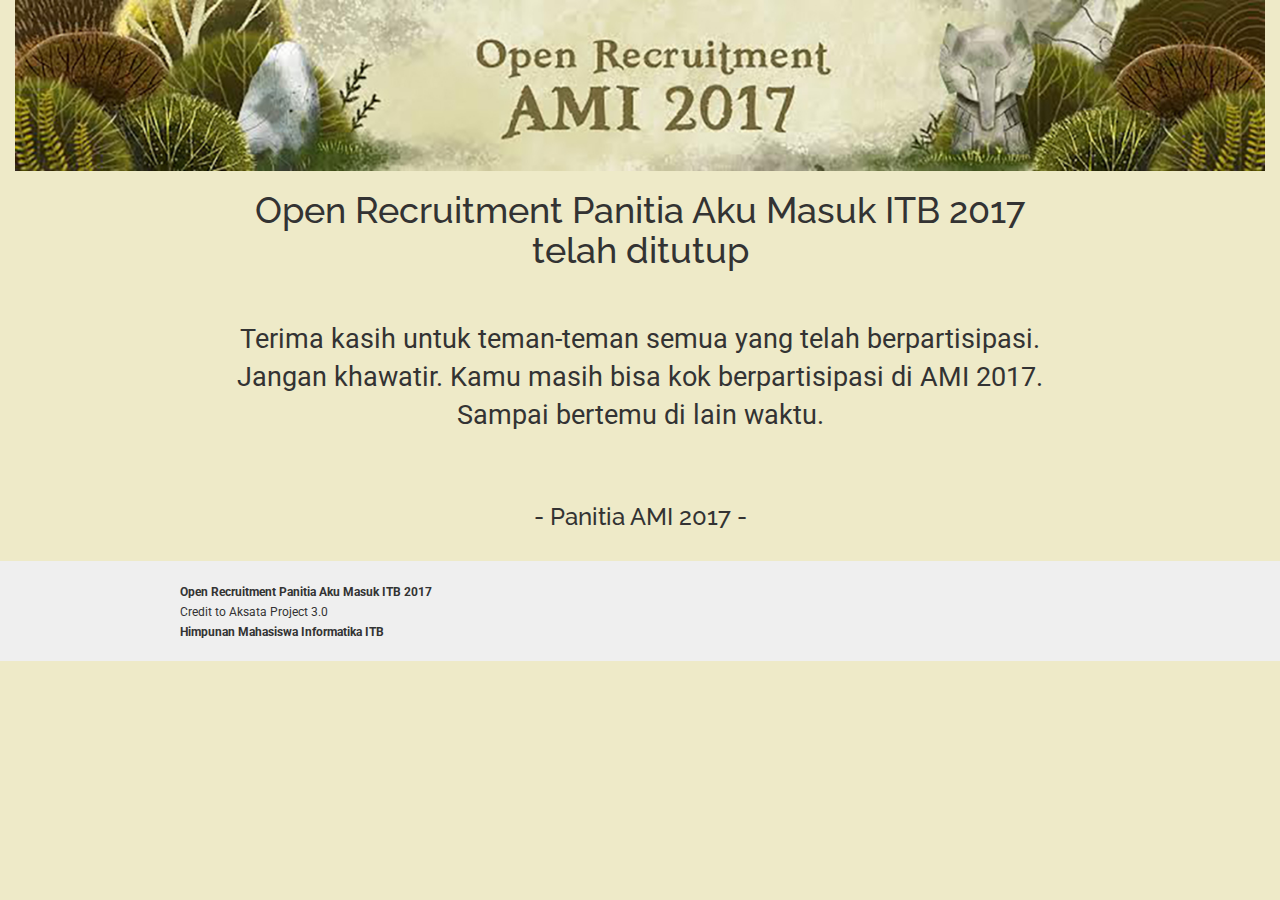
<file: index.html>
<!DOCTYPE html>
<html lang="en">

<head>
    <meta http-equiv="content-type" content="text/html; charset=UTF-8">
    <meta charset="utf-8">
    <meta name="viewport" content="width=device-width, initial-scale=1, maximum-scale=1">
    <meta name="description" content="Open Recruitment Panitia AMI 2017 telah ditutup. Terima kasih telah berpartisipasi dalam AMI 2017.">
    <title>Open Recruitment Panitia AMI 2017</title>

    <link rel="shorcut icon" href="favicon.ico">
    <link href="assets/css/bootstrap.min.css" rel="stylesheet">
    <link href="assets/css/oprec.css" rel="stylesheet">
    <link href="https://fonts.googleapis.com/css?family=Roboto" rel="stylesheet"> 
    <link href="https://fonts.googleapis.com/css?family=Raleway:800" rel="stylesheet"> 
    <!--[if lt IE 9]>
    <script src="//html5shim.googlecode.com/svn/trunk/html5.js"></script>
    <![endif]-->
</head>

<body style="font-family: 'Roboto', sans-serif;">
<div class="container-fluid">
    <img class="img-responsive" src="assets/images/banner.jpg">
</div>
<div class="container">
    <div class="row">
        <div class="col-md-10 col-md-offset-1 col-xs-12">

            <div class="text-center">
            <h1 style="font-family: 'Raleway',sans-serif;">Open Recruitment Panitia Aku Masuk ITB 2017<br>telah ditutup</h1>
            <br><br>
            <p style="font-size: 20pt">Terima kasih untuk teman-teman semua yang telah berpartisipasi.<br>Jangan khawatir. Kamu masih bisa kok berpartisipasi di AMI 2017.<br>Sampai bertemu di lain waktu.</p>
            <br><br>
            <h3 style="font-family: 'Raleway',sans-serif;">- Panitia AMI 2017 -</h3>
            </div>
        </div>
    </div>
</div>

<footer >
    <div class="container">
        <div class="col-md-10 col-md-offset-1 col-xs-12">
            <small><strong>Open Recruitment Panitia Aku Masuk ITB 2017</strong><br>
            Credit to Aksata Project 3.0</small><br>
            <small><strong>Himpunan Mahasiswa Informatika ITB</strong></small>
        </div>
    </div>
</footer>

<!-- hidden form -->
<form name="main-form" id="main-form" method="get" style="display: none"></form>

<!-- script references -->
<script src="assets/js/jquery-3.1.0.min.js"></script>
<script src="assets/js/bootstrap.min.js"></script>
<script src="assets/js/jquery-ui.sortable.min.js"></script>
<!-- Enable sortable on touch devices -->
<script src="assets/js/jquery-ui.touch-punch.min.js"></script>
<script type="text/javascript" src="assets/js/oprec.js"></script>
</body>

</html>
</file>
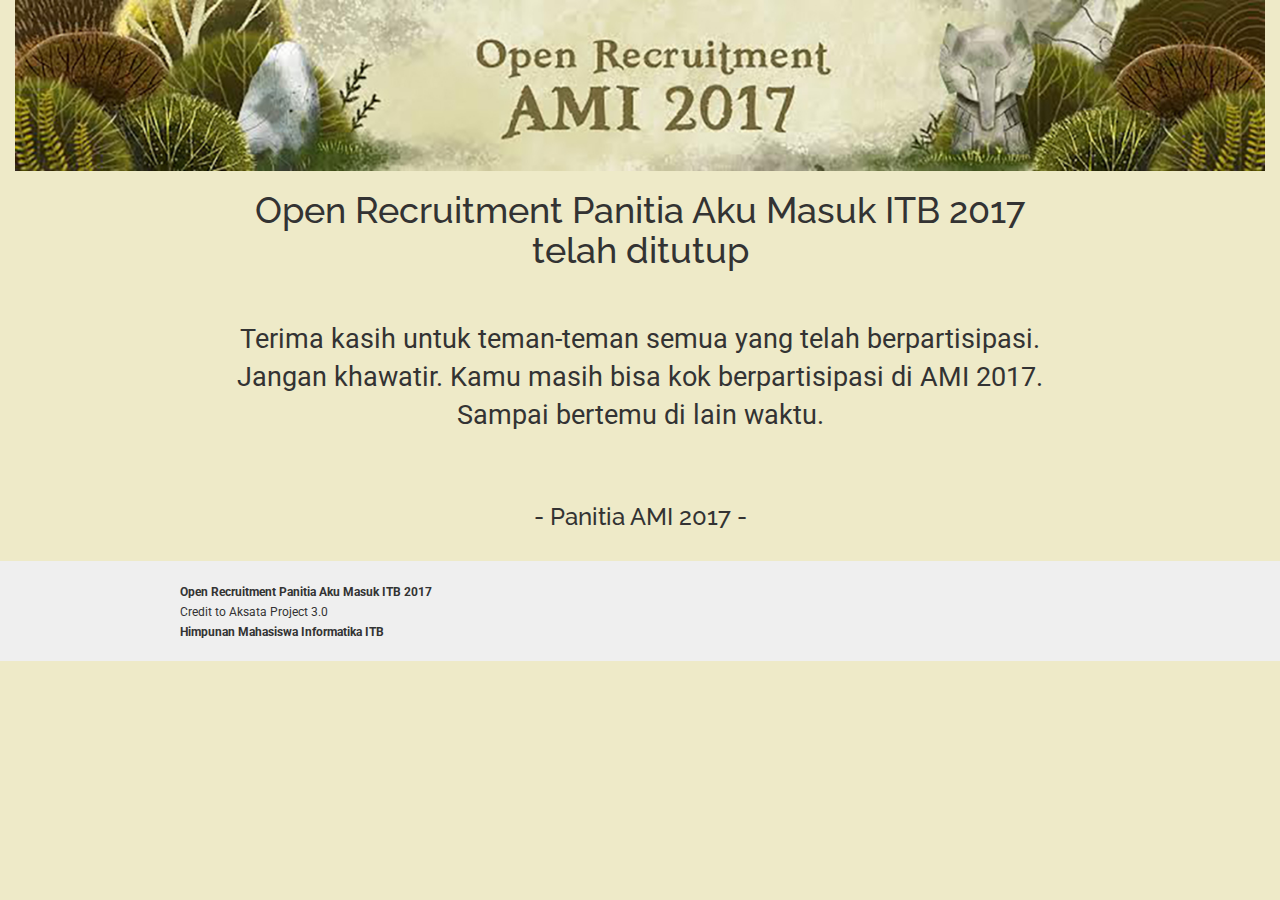
<file: closed.html>
<!DOCTYPE html>
<html lang="en">

<head>
    <meta http-equiv="content-type" content="text/html; charset=UTF-8">
    <meta charset="utf-8">
    <meta name="viewport" content="width=device-width, initial-scale=1, maximum-scale=1">
    <meta name="description" content="Open Recruitment Panitia AMI 2017 telah dibuka. Daftarkan dirimu segera dan rasakan petualangannya!">
    <title>Open Recruitment Panitia AMI 2017</title>

    <link rel="shorcut icon" href="favicon.ico">
    <link href="assets/css/bootstrap.min.css" rel="stylesheet">
    <link href="assets/css/oprec.css" rel="stylesheet">
    <link href="https://fonts.googleapis.com/css?family=Roboto" rel="stylesheet"> 
    <link href="https://fonts.googleapis.com/css?family=Raleway:800" rel="stylesheet"> 
    <!--[if lt IE 9]>
    <script src="//html5shim.googlecode.com/svn/trunk/html5.js"></script>
    <![endif]-->
</head>

<body style="font-family: 'Roboto', sans-serif;">
<div class="container-fluid">
    <img class="img-responsive" src="assets/images/banner.jpg">
</div>
<div class="container">
    <div class="row">
        <div class="col-md-10 col-md-offset-1 col-xs-12">

            <div class="text-center">
            <h1 style="font-family: 'Raleway',sans-serif;">Open Recruitment Panitia Aku Masuk ITB 2017<br>telah ditutup</h1>
            <br><br>
            <p style="font-size: 20pt">Terima kasih untuk teman-teman semua yang telah berpartisipasi.<br>Jangan khawatir. Kamu masih bisa kok berpartisipasi di AMI 2017.<br>Sampai bertemu di lain waktu.</p>
            <br><br>
            <h3 style="font-family: 'Raleway',sans-serif;">- Panitia AMI 2017 -</h3>
            </div>
        </div>
    </div>
</div>

<footer >
    <div class="container">
        <div class="col-md-10 col-md-offset-1 col-xs-12">
            <small><strong>Open Recruitment Panitia Aku Masuk ITB 2017</strong><br>
            Credit to Aksata Project 3.0</small><br>
            <small><strong>Himpunan Mahasiswa Informatika ITB</strong></small>
        </div>
    </div>
</footer>

<!-- hidden form -->
<form name="main-form" id="main-form" method="get" style="display: none"></form>

<!-- script references -->
<script src="assets/js/jquery-3.1.0.min.js"></script>
<script src="assets/js/bootstrap.min.js"></script>
<script src="assets/js/jquery-ui.sortable.min.js"></script>
<!-- Enable sortable on touch devices -->
<script src="assets/js/jquery-ui.touch-punch.min.js"></script>
<script type="text/javascript" src="assets/js/oprec.js"></script>
</body>

</html>
</file>
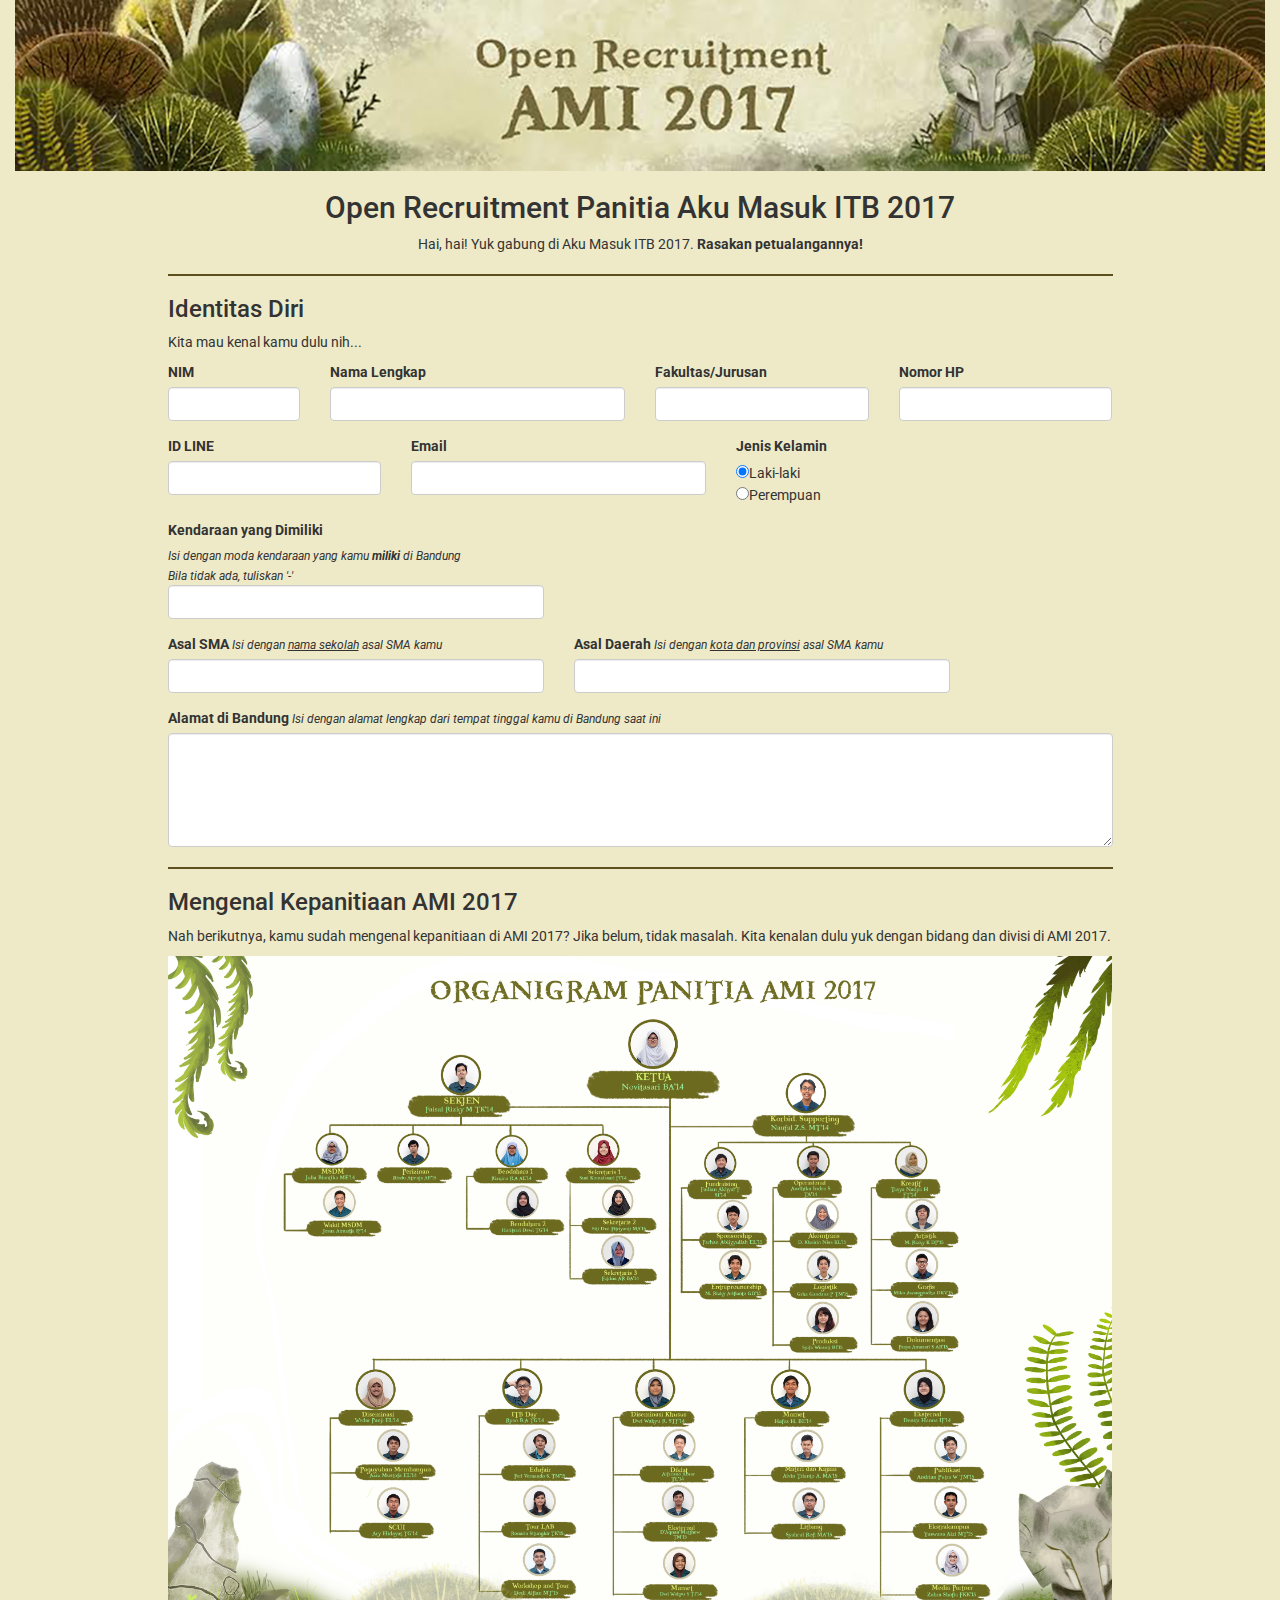
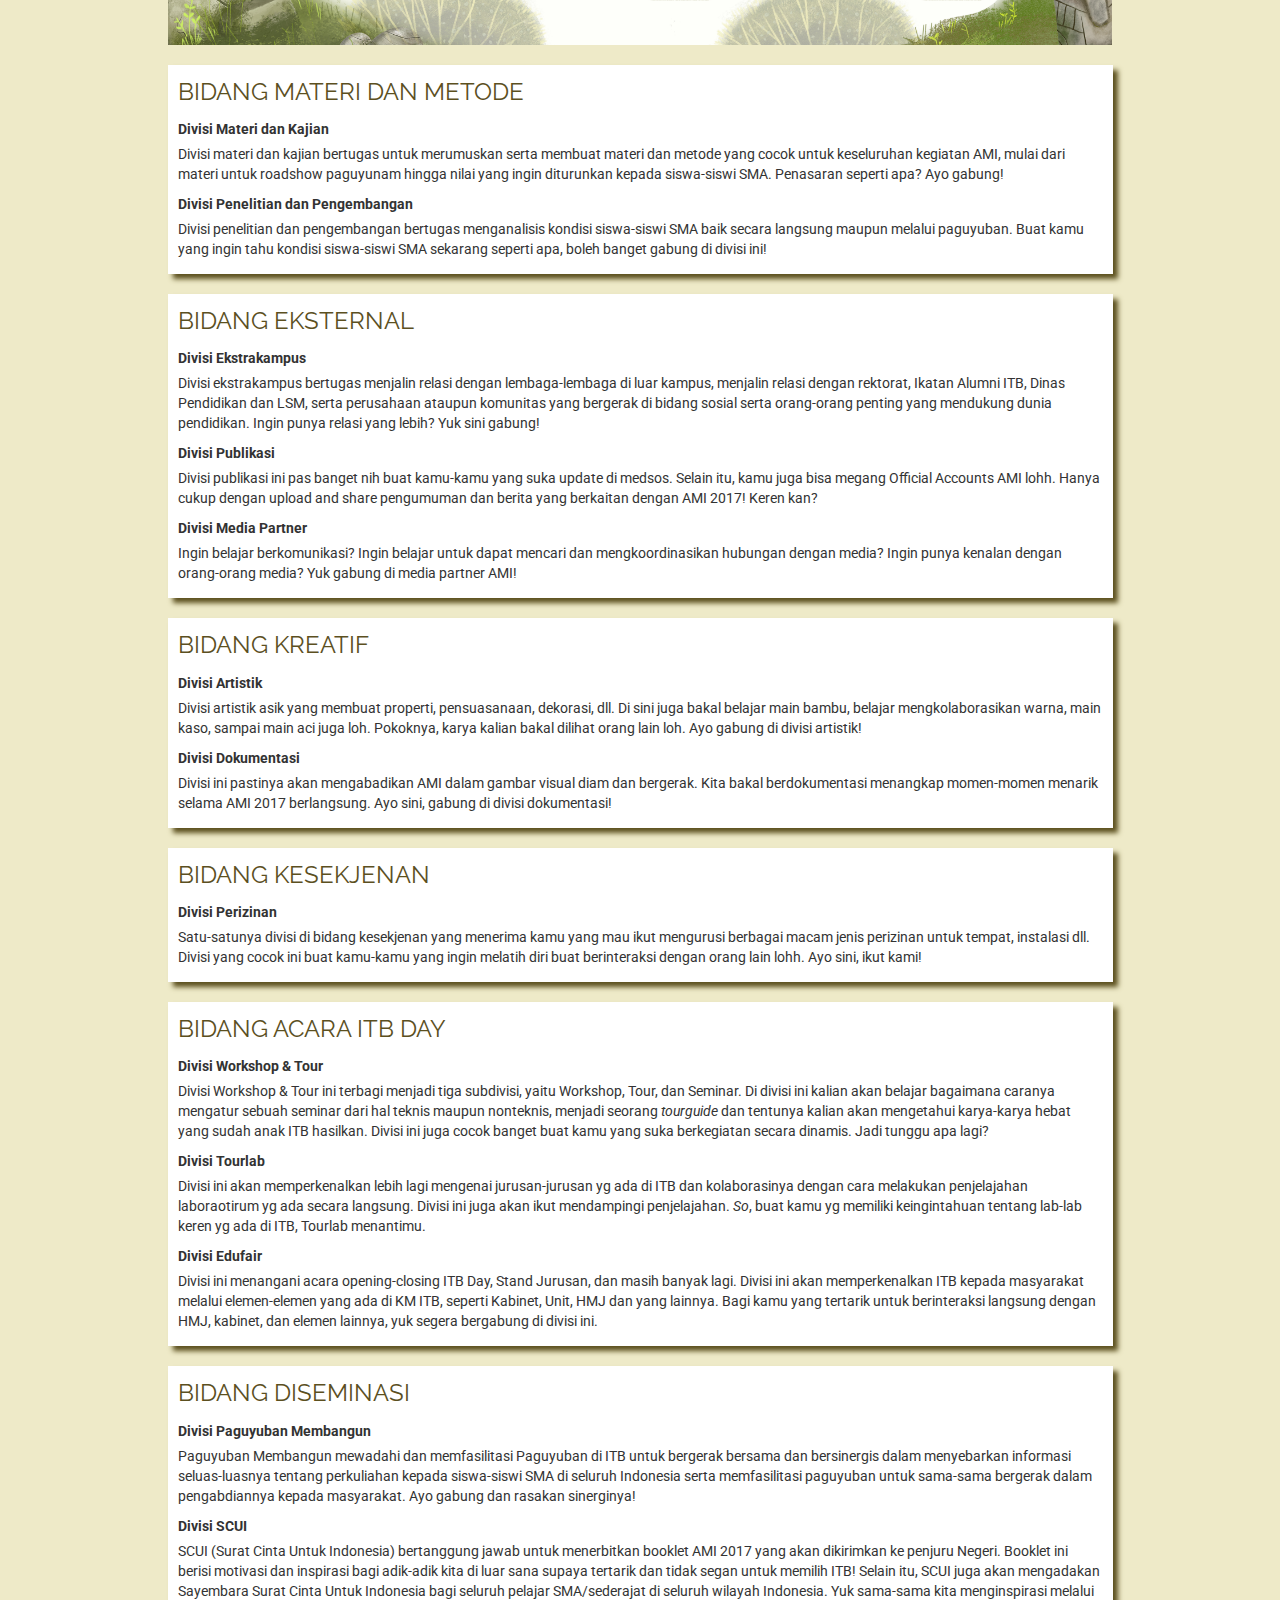
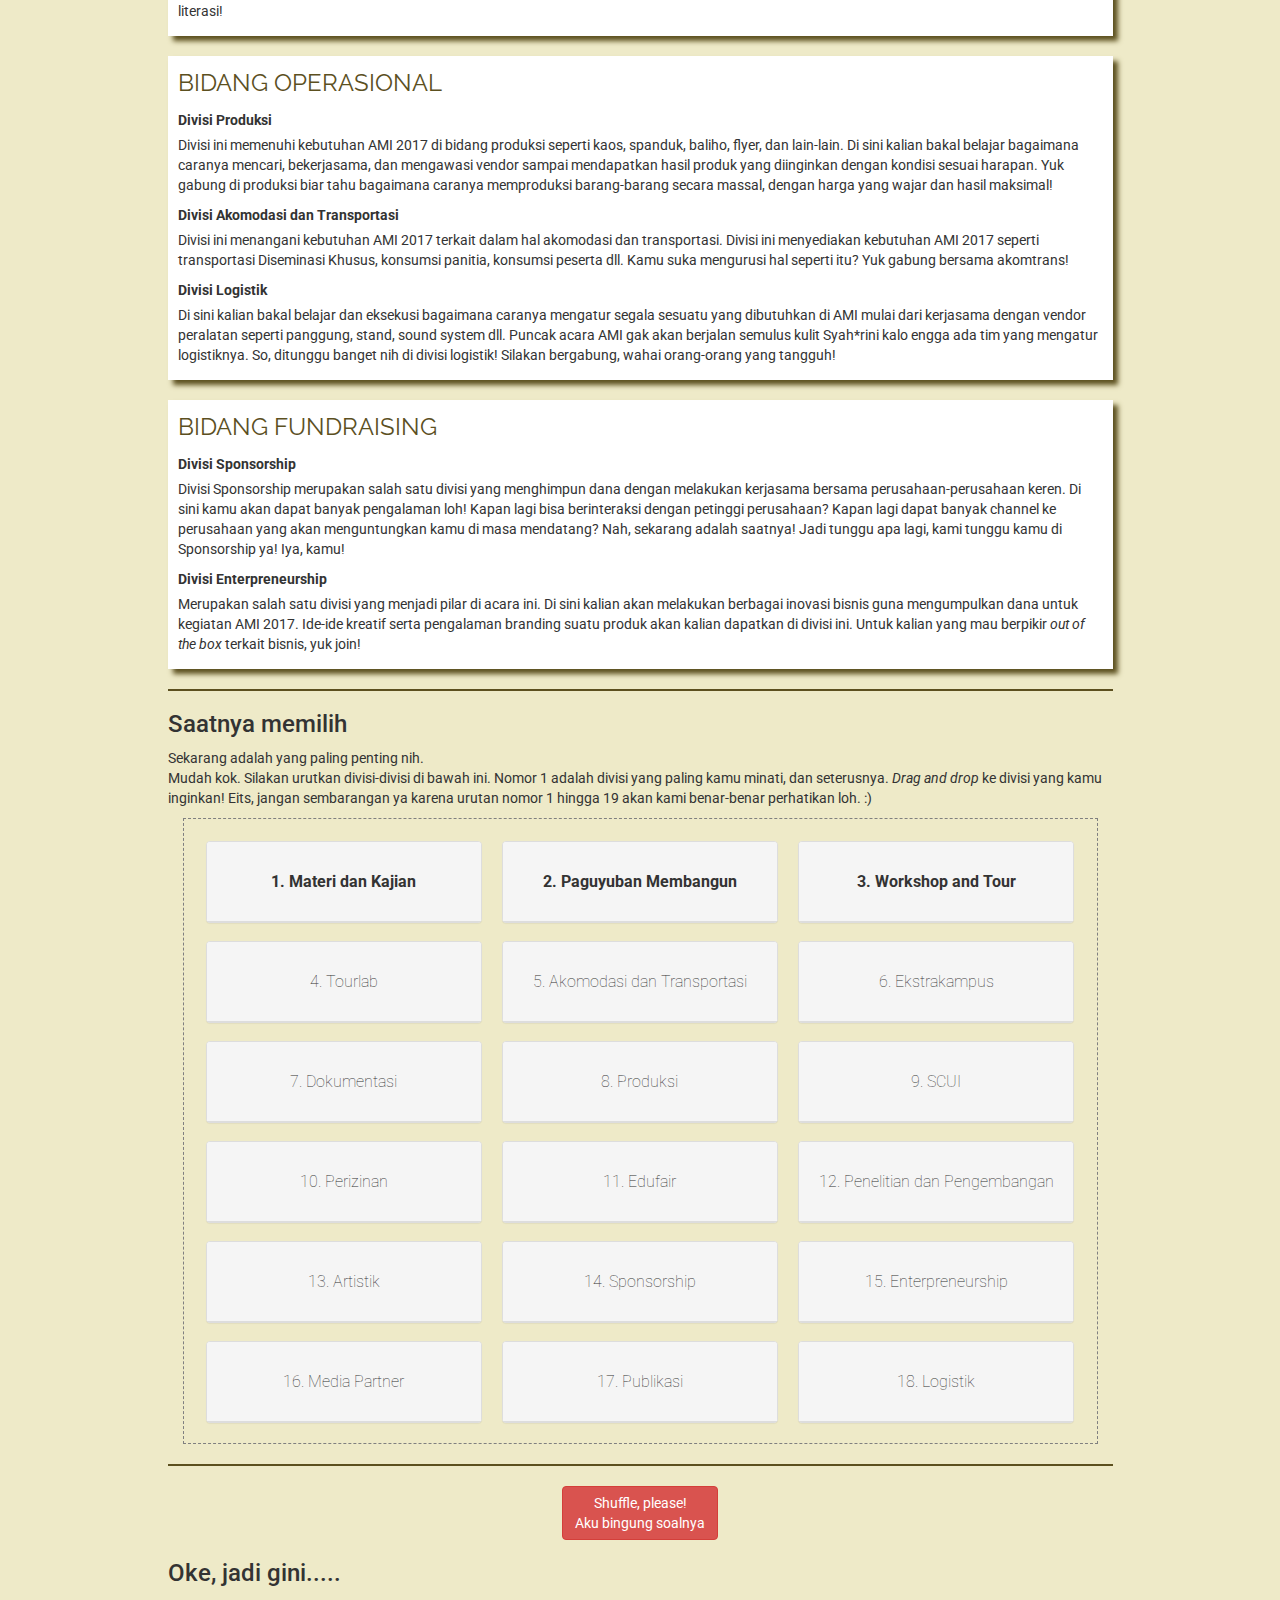
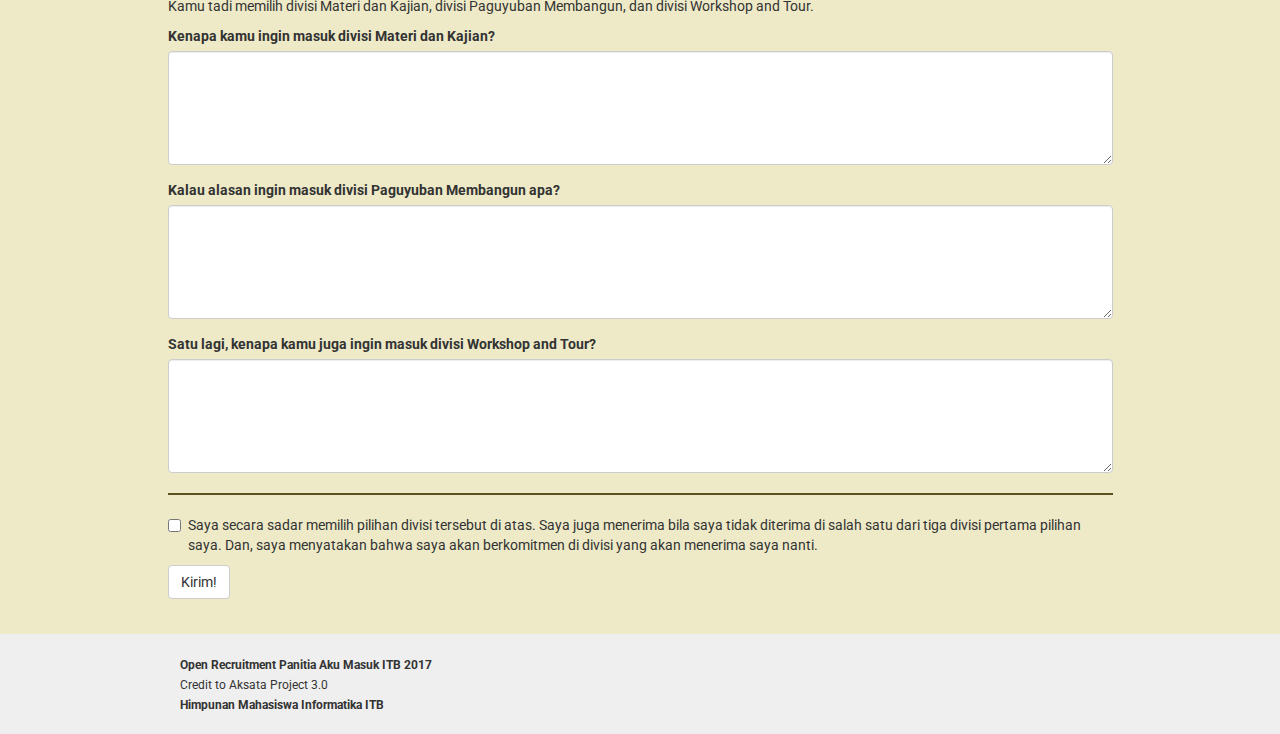
<file: index-t.html>
<!DOCTYPE html>
<html lang="en">

<head>
    <meta http-equiv="content-type" content="text/html; charset=UTF-8">
    <meta charset="utf-8">
    <meta name="viewport" content="width=device-width, initial-scale=1, maximum-scale=1">
    <meta name="description" content="Open Recruitment Panitia AMI 2017 telah dibuka. Daftarkan dirimu segera dan rasakan petualangannya!">
    <title>Open Recruitment Panitia AMI 2017</title>

    <link rel="shorcut icon" href="favicon.ico">
    <link href="assets/css/bootstrap.min.css" rel="stylesheet">
    <link href="assets/css/oprec.css" rel="stylesheet">
    <link href="https://fonts.googleapis.com/css?family=Roboto" rel="stylesheet"> 
    <link href="https://fonts.googleapis.com/css?family=Raleway:800" rel="stylesheet"> 
    <!--[if lt IE 9]>
    <script src="//html5shim.googlecode.com/svn/trunk/html5.js"></script>
    <![endif]-->
</head>

<body style="font-family: 'Roboto', sans-serif;">
<div class="container-fluid">
    <img class="img-responsive" src="assets/images/banner.jpg">
</div>
<div class="container">
    <div class="row">
        <div class="col-md-10 col-md-offset-1 col-xs-12">

            <div class="text-center">
            <h2>Open Recruitment Panitia Aku Masuk ITB 2017</h2>
            <p>Hai, hai! Yuk gabung di Aku Masuk ITB 2017. <strong>Rasakan petualangannya!</strong></p>
            </div>

            <hr>
            <h3>Identitas Diri</h3>
            <p>Kita mau kenal kamu dulu nih...</p>

            <div class="row">
                <div class="form-group col-xs-9 col-md-2">
                    <label class="" for="nim">NIM</label>
                    <input class="form-control" type="text" name="nim" id="nim" required>
                    <small class="error-validation">Field ini harus diisi</small>
                </div>
                <div class="form-group col-xs-9 col-md-4">
                    <label class="" for="nama">Nama Lengkap</label>
                    <input class="form-control" type="text" name="nama" id="nama" required>
                    <small class="error-validation">Field ini harus diisi</small>
                </div>
                <div class="form-group col-xs-9 col-md-3">
                    <label class="" for="fakultas">Fakultas/Jurusan</label>
                    <input class="form-control" type="text" name="fakultas" id="fakultas" required>
                    <small class="error-validation">Field ini harus diisi</small>
                </div>
                <div class="form-group col-xs-9 col-md-3">
                    <label class="" for="nohp">Nomor HP</label>
                    <input class="form-control" type="text" name="nohp" id="nohp" required>
                    <small class="error-validation">Field ini harus diisi</small>
                </div>
                <div class="form-group col-xs-9 col-md-3">
                    <label class="" for="idline">ID LINE</label>
                    <input class="form-control" type="text" name="idline" id="idline" required>
                    <small class="error-validation">Field ini harus diisi</small>
                </div>
                <div class="form-group col-xs-9 col-md-4">
                    <label class="" for="email">Email</label>
                    <input class="form-control" type="text" name="email" id="email" required>
                    <small class="error-validation">Field ini harus diisi</small>
                </div>
                <div class="form-group col-xs-9 col-md-5">
                    <label class="" for="email">Jenis Kelamin</label><br>
                    <input type="radio" name="jeniskelamin" id="jeniskelamin" value="Laki-laki" required checked>Laki-laki<br>
                    <input type="radio" name="jeniskelamin" id="jeniskelamin" value="Perempuan" required>Perempuan
                    <small class="error-validation">Field ini harus diisi</small>
                </div>
            </div>
            <div class="row">
                <div class="form-group col-xs-9 col-md-5">
                    <label class="" for="kendaraan">Kendaraan yang Dimiliki</label><br>
                    <small class=""><em>Isi dengan moda kendaraan yang kamu <b>miliki</b> di Bandung<br>Bila tidak ada, tuliskan '-'</em></small>
                    <input class="form-control" type="text" name="kendaraan" id="kendaraan" required>
                    <small class="error-validation">Field ini harus diisi</small>
                </div>
            </div>
            <div class="row">
                <div class="form-group col-xs-9 col-md-5">
                        <label class="" for="asal">Asal SMA</label>
                        <small class=""><em>Isi dengan <u>nama sekolah</u> asal SMA kamu</em></small>
                        <input class="form-control" type="text" name="asalsma" id="asalsma" required>
                        <small class="error-validation">Field juga harus diisi</small>
                </div>
                <div class="form-group col-xs-9 col-md-5">
                        <label class="" for="asal">Asal Daerah</label>
                        <small class=""><em>Isi dengan <u>kota dan provinsi</u> asal SMA kamu</em></small>
                        <input class="form-control" type="text" name="asal" id="asal" required>
                        <small class="error-validation">Field juga harus diisi</small>
                </div>
            </div>
            <div class="form-group">
                    <label class="" for="alamat">Alamat di Bandung</label>
                    <small class=""><em>Isi dengan alamat lengkap dari tempat tinggal kamu di Bandung saat ini</em></small>
                    <textarea class="form-control" name="alamat" id="alamat" cols="30" rows="5" required></textarea>
                    <small class="error-validation">Field ini harus diisi</small>
            </div>


            <hr>
            <h3>Mengenal Kepanitiaan AMI 2017</h3>
            <p>Nah berikutnya, kamu sudah mengenal kepanitiaan di AMI 2017? Jika belum, tidak masalah. Kita kenalan dulu yuk dengan bidang dan divisi di AMI 2017.</p>
            <img class="img-responsive" src="assets/images/organogram.jpg">
            <br>
            <div class="bidang">
                <div class="judul">Bidang Materi dan Metode</div>
                <label>Divisi Materi dan Kajian</label>
                <p>Divisi materi dan kajian bertugas untuk merumuskan serta membuat materi dan metode yang cocok untuk keseluruhan kegiatan AMI, mulai dari materi untuk roadshow paguyunam hingga nilai yang ingin diturunkan kepada siswa-siswi SMA. Penasaran seperti apa? Ayo gabung!</p>
                <label>Divisi Penelitian dan Pengembangan</label>
                <p>Divisi penelitian dan pengembangan bertugas menganalisis kondisi siswa-siswi SMA baik secara langsung maupun melalui paguyuban. Buat kamu yang ingin tahu kondisi siswa-siswi SMA sekarang seperti apa, boleh banget gabung di divisi ini!</p>
            </div>

            <br>
            <div class="bidang">
                <div class="judul">Bidang Eksternal</div>
                <label>Divisi Ekstrakampus</label>
                <p>Divisi ekstrakampus bertugas menjalin relasi dengan lembaga-lembaga di luar kampus, menjalin relasi dengan rektorat, Ikatan Alumni ITB, Dinas Pendidikan dan LSM, serta perusahaan ataupun komunitas yang bergerak di bidang sosial serta orang-orang penting yang mendukung dunia pendidikan. Ingin punya relasi yang lebih? Yuk sini gabung!</p>
                <label>Divisi Publikasi</label>
                <p>Divisi publikasi ini pas banget nih buat kamu-kamu yang suka update di medsos. Selain itu, kamu juga bisa megang Official Accounts AMI lohh. Hanya cukup dengan upload and share pengumuman dan berita yang berkaitan dengan AMI 2017! Keren kan?</p>
                <label>Divisi Media Partner</label>
                <p>Ingin belajar berkomunikasi? Ingin belajar untuk dapat mencari dan mengkoordinasikan hubungan dengan media? Ingin punya kenalan dengan orang-orang media? Yuk gabung di media partner AMI!</p>
            </div>

            <br>
            <div class="bidang">
                <div class="judul">Bidang Kreatif</div>
                <label>Divisi Artistik</label>
                <p>Divisi artistik asik yang membuat properti, pensuasanaan, dekorasi, dll. Di sini juga bakal belajar main bambu, belajar mengkolaborasikan warna, main kaso, sampai main aci juga loh. Pokoknya, karya kalian bakal dilihat orang lain loh. Ayo gabung di divisi artistik! </p>
                <label>Divisi Dokumentasi</label>
                <p>Divisi ini pastinya akan mengabadikan AMI dalam gambar visual diam dan bergerak. Kita bakal berdokumentasi menangkap momen-momen menarik selama AMI 2017 berlangsung. Ayo sini, gabung di divisi dokumentasi!</p>
            </div>

            <br>
            <div class="bidang">
                <div class="judul">Bidang Kesekjenan</div>
                <label>Divisi Perizinan</label>
                <p>Satu-satunya divisi di bidang kesekjenan yang menerima kamu yang mau ikut mengurusi berbagai macam jenis perizinan untuk tempat, instalasi dll. Divisi yang cocok ini buat kamu-kamu yang ingin melatih diri buat berinteraksi dengan orang lain lohh. Ayo sini, ikut kami!</p>
            </div>
            
            <br>
            <div class="bidang">
                <div class="judul">Bidang Acara ITB Day</div>
                <label>Divisi Workshop &amp; Tour</label>
                <p>Divisi Workshop &amp; Tour ini terbagi menjadi tiga subdivisi, yaitu Workshop, Tour, dan Seminar. Di divisi ini kalian akan belajar bagaimana caranya mengatur sebuah seminar dari hal teknis maupun nonteknis, menjadi seorang <em>tourguide</em> dan tentunya kalian akan mengetahui karya-karya hebat yang sudah anak ITB hasilkan. Divisi ini juga cocok banget buat kamu yang suka berkegiatan secara dinamis. Jadi tunggu apa lagi?</p>
                <label>Divisi Tourlab</label>
                <p>Divisi ini akan memperkenalkan lebih lagi mengenai jurusan-jurusan yg ada di ITB dan kolaborasinya dengan cara melakukan penjelajahan laboraotirum yg ada secara langsung. Divisi ini juga akan ikut mendampingi penjelajahan. <em>So</em>, buat kamu yg memiliki keingintahuan tentang lab-lab keren yg ada di ITB, Tourlab menantimu.</p>
                <label>Divisi Edufair</label>
                <p>Divisi ini menangani acara opening-closing ITB Day, Stand Jurusan, dan masih banyak lagi. Divisi ini akan memperkenalkan ITB kepada masyarakat melalui elemen-elemen yang ada di KM ITB, seperti Kabinet, Unit, HMJ dan yang lainnya. Bagi kamu yang tertarik untuk berinteraksi langsung dengan HMJ, kabinet, dan elemen lainnya, yuk segera bergabung di divisi ini.</p>
            </div>

            <br>
            <div class="bidang">
                <div class="judul">Bidang Diseminasi</div>
                <label>Divisi Paguyuban Membangun</label>
                <p>Paguyuban Membangun mewadahi dan memfasilitasi Paguyuban di ITB untuk bergerak bersama dan bersinergis dalam menyebarkan informasi seluas-luasnya tentang perkuliahan kepada siswa-siswi SMA di seluruh Indonesia serta memfasilitasi paguyuban untuk sama-sama bergerak dalam pengabdiannya kepada masyarakat. Ayo gabung dan rasakan sinerginya!</p>
                <label>Divisi SCUI</label>
                <p>SCUI (Surat Cinta Untuk Indonesia) bertanggung jawab untuk menerbitkan booklet AMI 2017 yang akan dikirimkan ke penjuru Negeri. Booklet ini berisi motivasi dan inspirasi bagi adik-adik kita di luar sana supaya tertarik dan tidak segan untuk memilih ITB! Selain itu, SCUI juga akan mengadakan Sayembara Surat Cinta Untuk Indonesia bagi seluruh pelajar SMA/sederajat di seluruh wilayah Indonesia. Yuk sama-sama kita menginspirasi melalui literasi!</p>
            </div>

            <br>
            <div class="bidang">
                <div class="judul">Bidang Operasional</div>
                <label>Divisi Produksi</label>
                <p>Divisi ini memenuhi kebutuhan AMI 2017 di bidang produksi seperti kaos, spanduk, baliho, flyer, dan lain-lain. Di sini kalian bakal belajar bagaimana caranya mencari, bekerjasama, dan mengawasi vendor sampai mendapatkan hasil produk yang diinginkan dengan kondisi sesuai harapan. Yuk gabung di produksi biar tahu bagaimana caranya memproduksi barang-barang secara massal, dengan harga yang wajar dan hasil maksimal!</p>
                <label>Divisi Akomodasi dan Transportasi</label>
                <p>Divisi ini menangani kebutuhan AMI 2017 terkait dalam hal akomodasi dan transportasi. Divisi ini menyediakan kebutuhan AMI 2017 seperti transportasi Diseminasi Khusus, konsumsi panitia, konsumsi peserta dll. Kamu suka mengurusi hal seperti itu? Yuk gabung bersama akomtrans!</p>
                <label>Divisi Logistik</label>
                <p>Di sini kalian bakal belajar dan eksekusi bagaimana caranya mengatur segala sesuatu yang dibutuhkan di AMI mulai dari kerjasama dengan vendor peralatan seperti panggung, stand, sound system dll. Puncak acara AMI gak akan berjalan semulus kulit Syah*rini kalo engga ada tim yang mengatur logistiknya. So, ditunggu banget nih di divisi logistik! Silakan bergabung, wahai orang-orang yang tangguh!</p>
            </div>

            <br>
            <div class="bidang">
                <div class="judul">Bidang Fundraising</div>
                <label>Divisi Sponsorship</label>
                <p>Divisi Sponsorship merupakan salah satu divisi yang menghimpun dana dengan melakukan kerjasama bersama perusahaan-perusahaan keren. Di sini kamu akan dapat banyak pengalaman loh! Kapan lagi bisa berinteraksi dengan petinggi perusahaan? Kapan lagi dapat banyak channel ke perusahaan yang akan menguntungkan kamu di masa mendatang? Nah, sekarang adalah saatnya! Jadi tunggu apa lagi, kami tunggu kamu di Sponsorship ya! Iya, kamu!</p>
                <label>Divisi Enterpreneurship</label>
                <p>Merupakan salah satu divisi yang menjadi pilar di acara ini. Di sini kalian akan melakukan berbagai inovasi bisnis guna mengumpulkan dana untuk kegiatan AMI 2017. Ide-ide kreatif serta pengalaman branding suatu produk akan kalian dapatkan di divisi ini. Untuk kalian yang mau berpikir <i>out of the box</i> terkait bisnis, yuk join!</p>
            </div>
            
            <hr>
            <h3>Saatnya memilih</h3>
            <p>Sekarang adalah yang paling penting nih.<br>Mudah kok. Silakan urutkan divisi-divisi di bawah ini. Nomor 1 adalah divisi yang paling kamu minati, dan seterusnya. <em>Drag and drop</em> ke divisi yang kamu inginkan! Eits, jangan sembarangan ya karena urutan nomor 1 hingga 19 akan kami benar-benar perhatikan loh. :)</p>

            <div class="container-fluid">
                <div class="sortable sortable-well division-pool">
                </div>
            </div>

            <hr>
            <div class="text-center">
              <button class="btn btn-danger" type="button" id = "shuffle"> Shuffle, please! <br> Aku bingung soalnya </button>
            </div>

            <h3>Oke, jadi gini.....</h3>
            <p>Kamu tadi memilih divisi <span class="division-1"></span>, divisi <span class="division-2"></span>, dan divisi <span class="division-3"></span>.</p>

            <div class="form-group">
                <label class="" for="reason1">Kenapa kamu ingin masuk divisi <strong class="division-1"></strong>?</label>
                <textarea class="form-control" name="reason1" id="reason1" cols="30" rows="5" required></textarea>
                <small class="error-validation">Field ini harus diisi</small>
            </div>
            <div class="form-group">
                <label class="" for="reason2">Kalau alasan ingin masuk divisi <strong class="division-2"></strong> apa?</label>
                <textarea class="form-control" name="reason2" id="reason2" cols="30" rows="5" required></textarea>
                <small class="error-validation">Field ini harus diisi</small>
            </div>
            <div class="form-group">
                <label class="" for="reason3">Satu lagi, kenapa kamu juga ingin masuk divisi <strong class="division-3"></strong>?</label>
                <textarea class="form-control" name="reason3" id="reason3" cols="30" rows="5" required></textarea>
                <small class="error-validation">Field ini harus diisi</small>
            </div>

            <hr>
            <div class="checkbox form-group">
                <label>
                    <input name="confirmation" id="confirmation" type="checkbox" required class="checkbox"> Saya secara sadar memilih pilihan divisi tersebut di atas. Saya juga menerima bila saya tidak diterima di salah satu dari tiga divisi pertama pilihan saya. Dan, saya menyatakan bahwa saya akan berkomitmen di divisi yang akan menerima saya nanti.
                </label>
                <span class="error-validation">Kamu harus setuju dengan ketentuan di atas, oke oke?</span>
            </div>
            <div class="form-group">
                <button class="btn btn-default submit-button">Kirim!</button>
            </div>

            <div class="modal fade" id="review-modal" tabindex="-1" role="dialog" aria-labelledby="myModalLabel"
                 aria-hidden="true">
                <div class="modal-dialog">
                    <div class="modal-content">
                        <div class="modal-body">
                            <h4 class="modal-title">Eits! Yakin data kamu sudah benar? Review dulu ya sebelum dikirim.</h4>
                            <h5><strong>NIM / Nama / Jenis Kelamin / Nomor HP / ID LINE :</strong></h5>
                            <div class="well" id="identitas-review"></div>

                            <h5><strong>Email</strong></h5>
                            <div class="well" id="email-review"></div>

                            <h5><strong>Asal SMA / Asal Daerah:</strong></h5>
                            <div class="well" id="asal-review"></div>

                            <h5><strong>Alamat Bandung:</strong></h5>
                            <div class="well" id="alamat-review"></div>

                            <h5><strong>Kendaraan yang dimiliki:</strong></h5>
                            <div class="well" id="kendaraan-review"></div>

                            <h5><strong>Pilihan divisi:</strong></h5>
                            <div class="well" id="division-review"></div>

                            <h5>Alasan masuk <strong class="division-1"></strong>:</h5>
                            <div class="well" id="reason1-review"></div>

                            <h5>Alasan masuk <strong class="division-2"></strong>:</h5>
                            <div class="well" id="reason2-review"></div>

                            <h5>Alasan masuk <strong class="division-3"></strong>:</h5>
                            <div class="well" id="reason3-review"></div>
                        </div>
                        <div class="modal-footer">
                            <!-- <div class="info small">Kamu akan diminta untuk masuk ke akun Google setelah ini. Pilihlah akun std.stei.itb.ac.id.</div> -->
                            <button type="button" class="btn btn-default" data-dismiss="modal">Batal</button>
                            <button type="button" class="btn btn-primary" id="real-submit-button">Kirim!</button>
                        </div>
                    </div>
                </div>
            </div>


        </div>
    </div>
</div>

<footer>
    <div class="container">
        <div class="col-md-10 col-md-offset-1 col-xs-12">
            <small><strong>Open Recruitment Panitia Aku Masuk ITB 2017</strong><br>
            Credit to Aksata Project 3.0</small><br>
            <small><strong>Himpunan Mahasiswa Informatika ITB</strong></small>
        </div>
    </div>
</footer>

<!-- hidden form -->
<form name="main-form" id="main-form" method="get" style="display: none"></form>

<!-- script references -->
<script src="assets/js/jquery-3.1.0.min.js"></script>
<script src="assets/js/bootstrap.min.js"></script>
<script src="assets/js/jquery-ui.sortable.min.js"></script>
<!-- Enable sortable on touch devices -->
<script src="assets/js/jquery-ui.touch-punch.min.js"></script>
<script type="text/javascript" src="assets/js/oprec.js"></script>
</body>

</html>
</file>
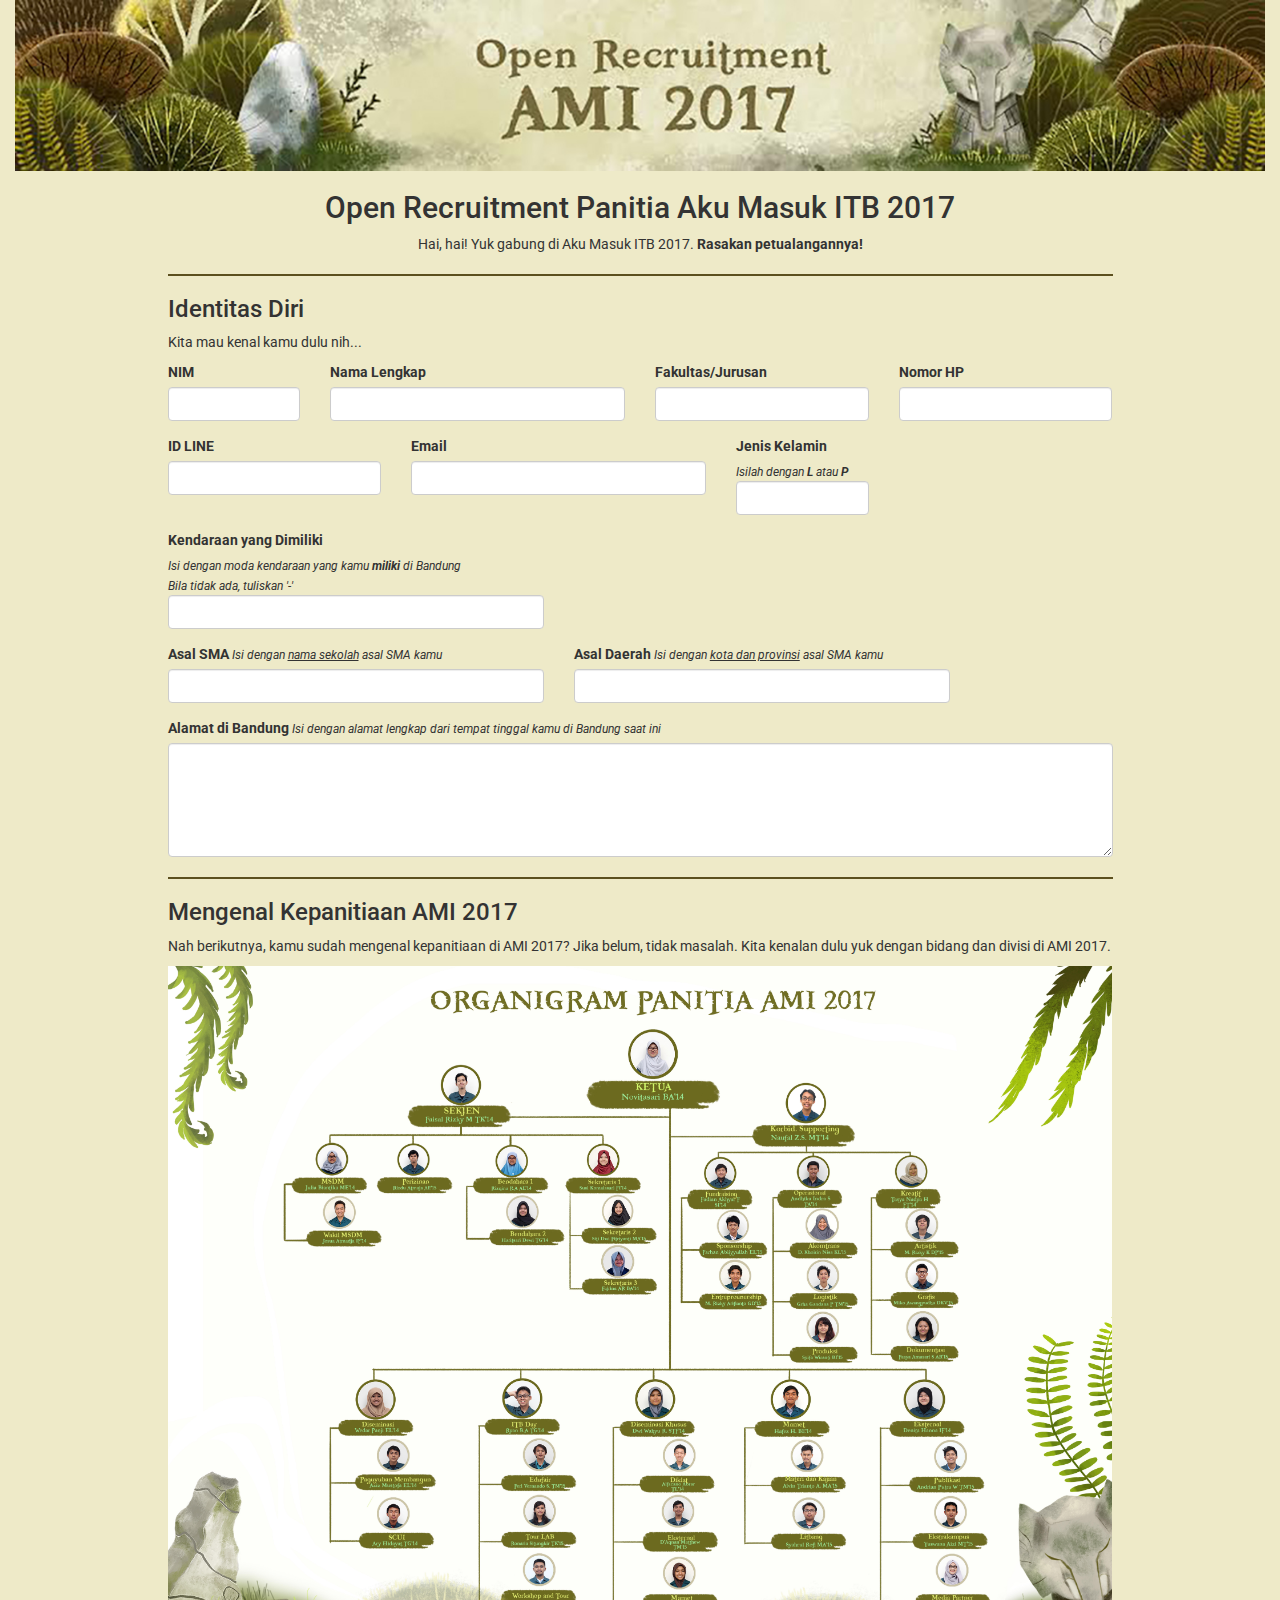
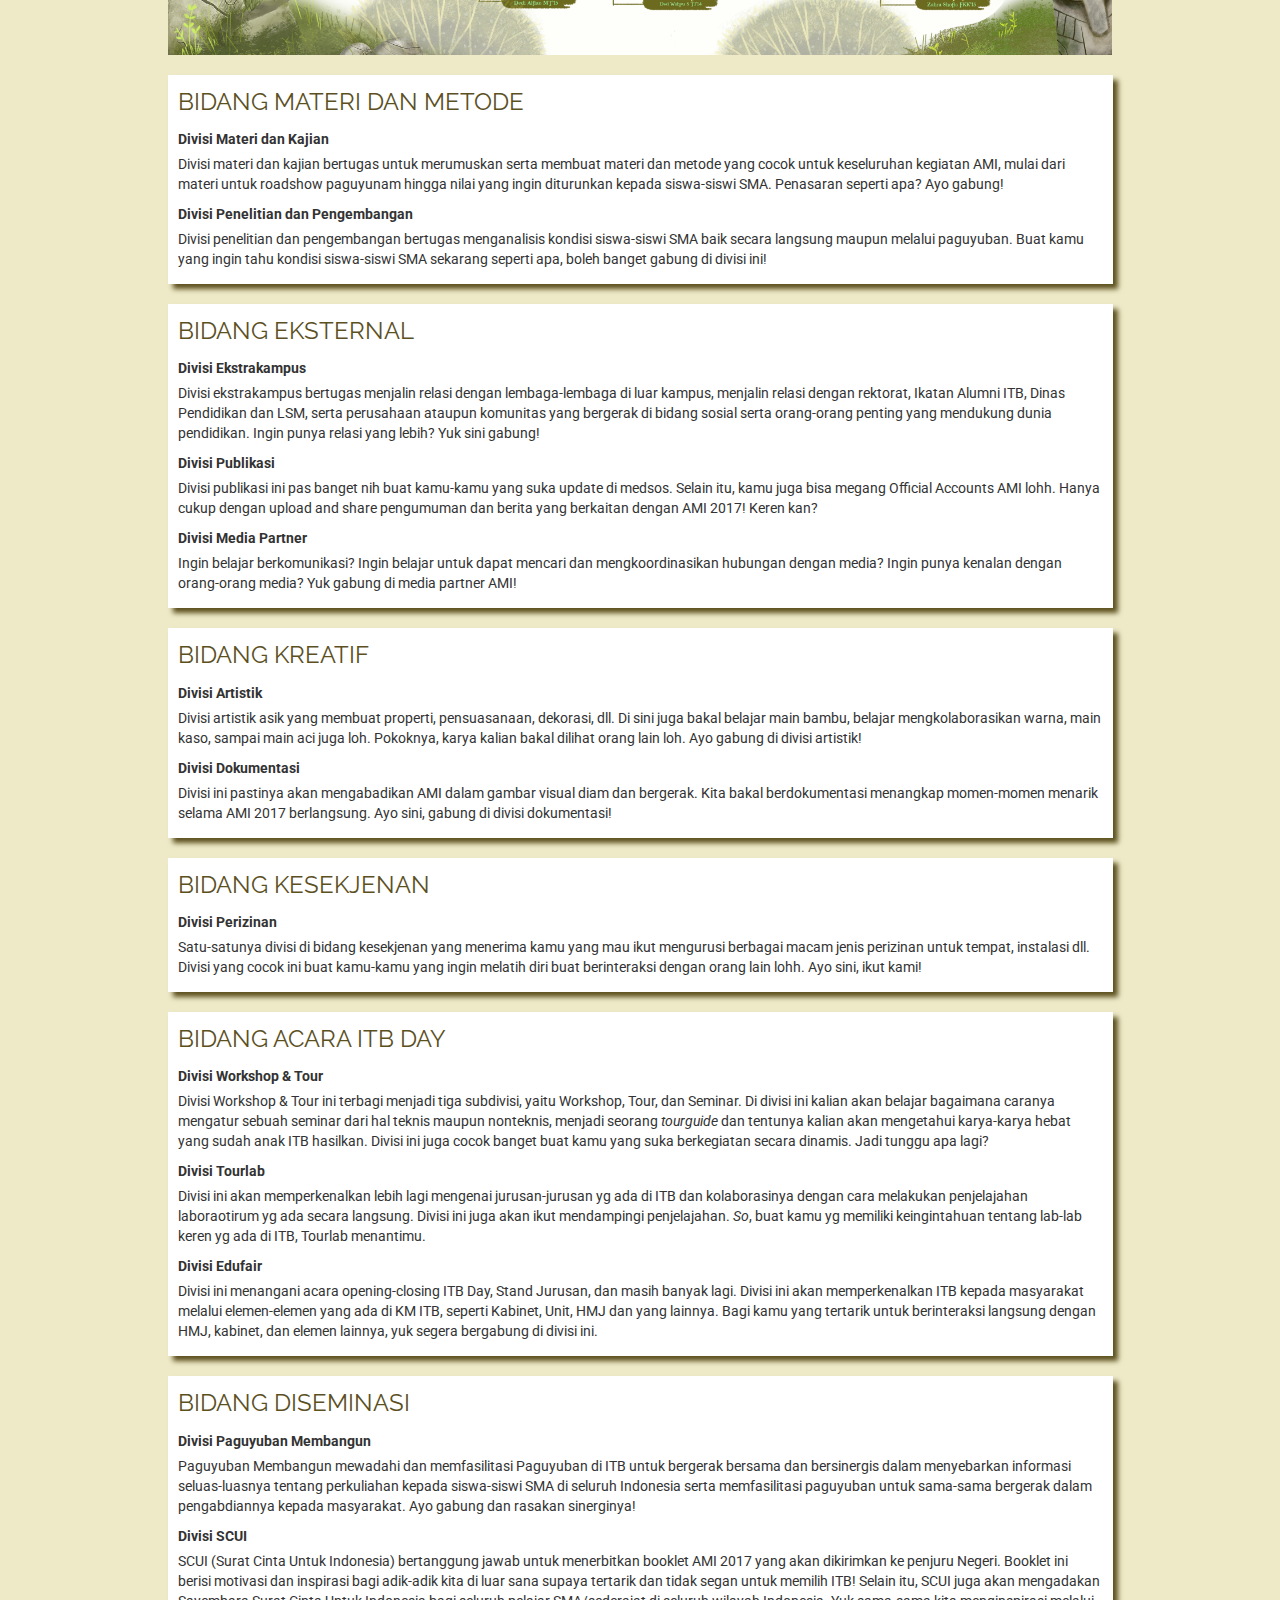
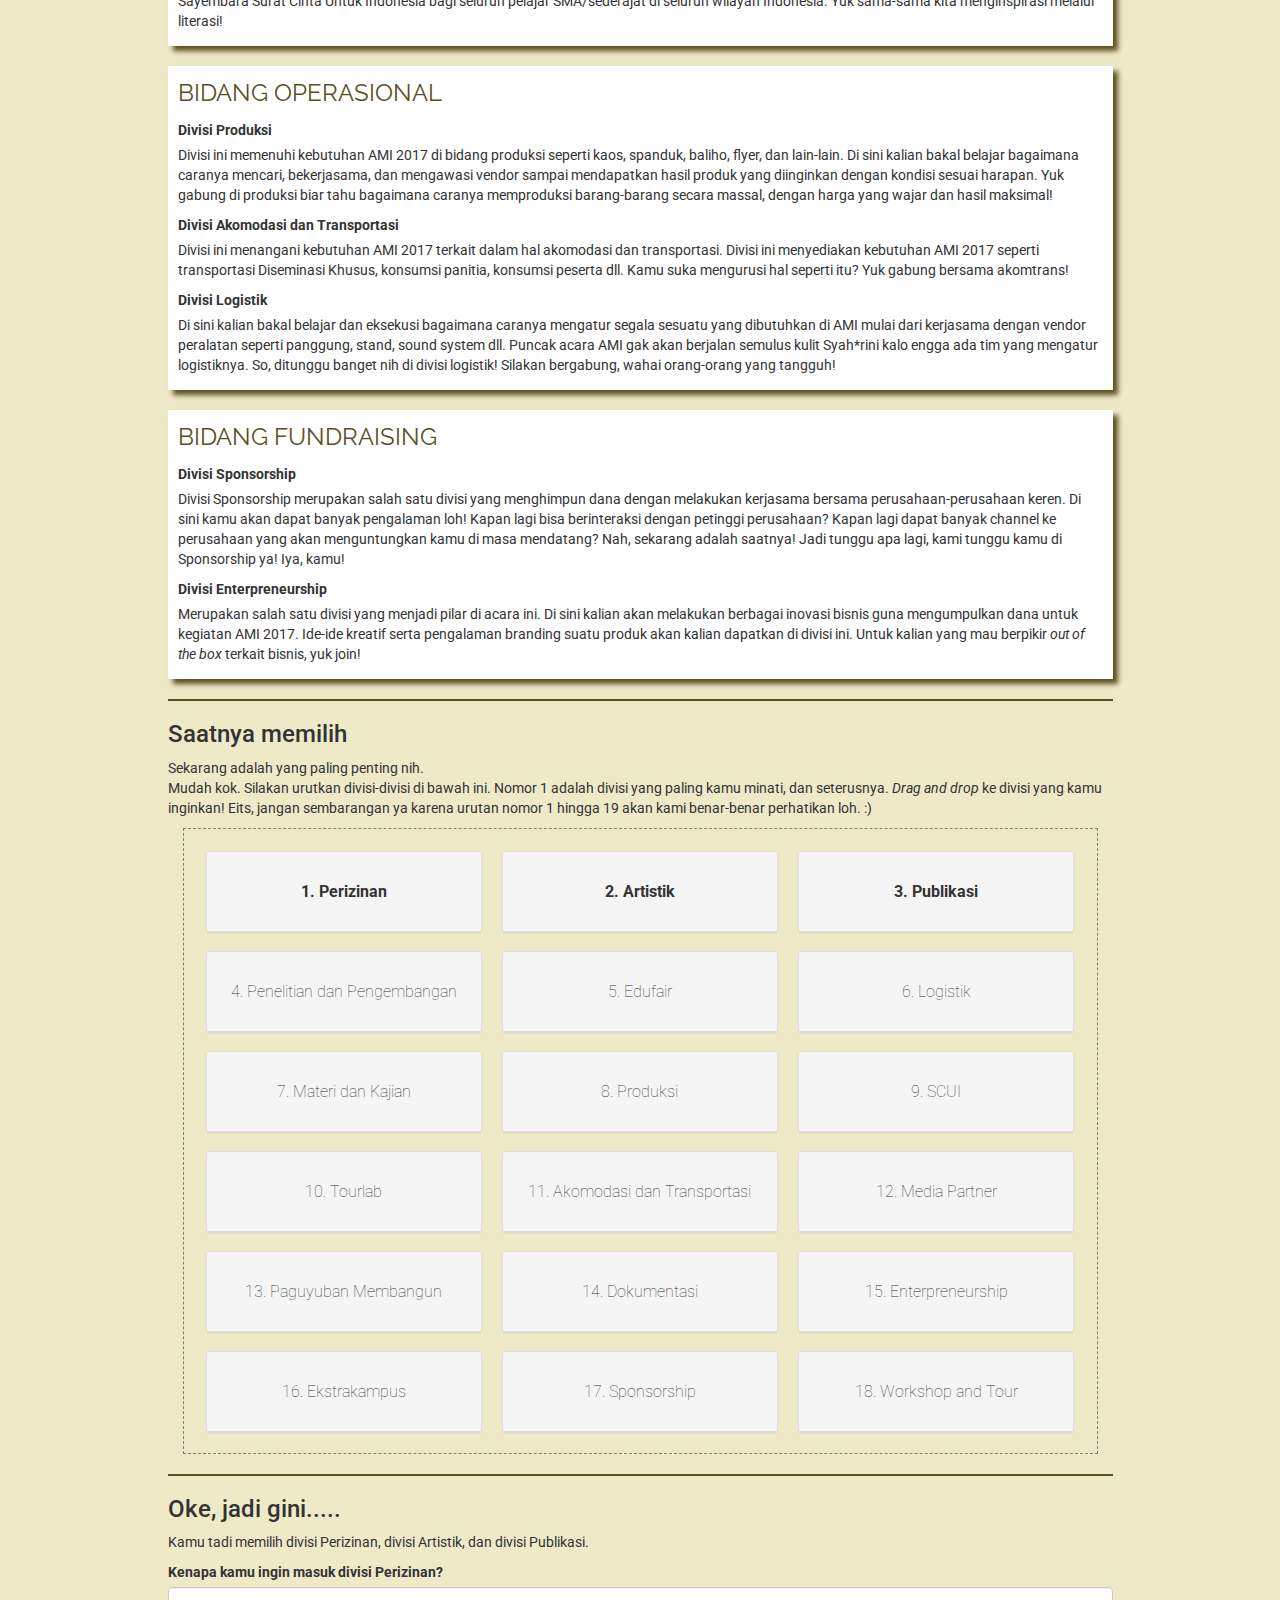
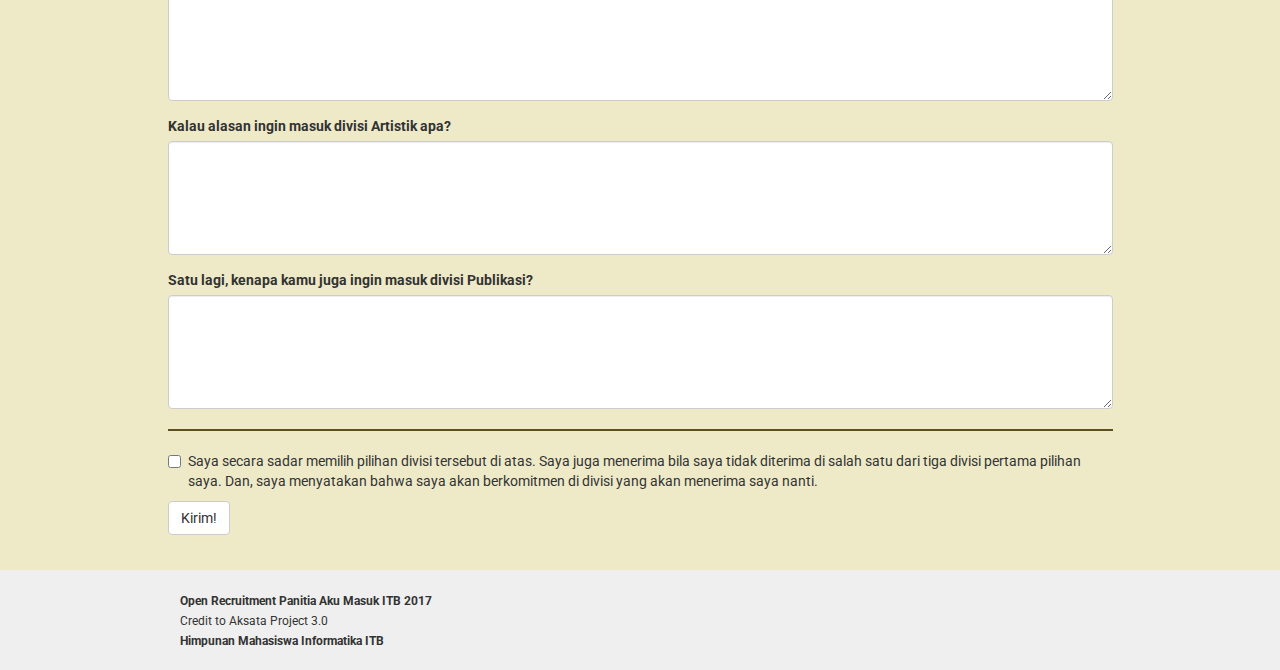
<file: index-tt.html>
<!DOCTYPE html>
<html lang="en">

<head>
    <meta http-equiv="content-type" content="text/html; charset=UTF-8">
    <meta charset="utf-8">
    <meta name="viewport" content="width=device-width, initial-scale=1, maximum-scale=1">
    <meta name="description" content="Open Recruitment Panitia AMI 2017 telah dibuka. Daftarkan dirimu segera dan rasakan petualangannya!">
    <title>Open Recruitment Panitia AMI 2017</title>

    <link rel="shorcut icon" href="favicon.ico">
    <link href="assets/css/bootstrap.min.css" rel="stylesheet">
    <link href="assets/css/oprec.css" rel="stylesheet">
    <link href="https://fonts.googleapis.com/css?family=Roboto" rel="stylesheet"> 
    <link href="https://fonts.googleapis.com/css?family=Raleway:800" rel="stylesheet"> 
    <!--[if lt IE 9]>
    <script src="//html5shim.googlecode.com/svn/trunk/html5.js"></script>
    <![endif]-->
</head>

<body style="font-family: 'Roboto', sans-serif;">
<div class="container-fluid">
    <img class="img-responsive" src="assets/images/banner.jpg">
</div>
<div class="container">
    <div class="row">
        <div class="col-md-10 col-md-offset-1 col-xs-12">

            <div class="text-center">
            <h2>Open Recruitment Panitia Aku Masuk ITB 2017</h2>
            <p>Hai, hai! Yuk gabung di Aku Masuk ITB 2017. <strong>Rasakan petualangannya!</strong></p>
            </div>

            <hr>
            <h3>Identitas Diri</h3>
            <p>Kita mau kenal kamu dulu nih...</p>

            <div class="row">
                <div class="form-group col-xs-9 col-md-2">
                    <label class="" for="nim">NIM</label>
                    <input class="form-control" type="text" name="nim" id="nim" required>
                    <small class="error-validation">Field ini harus diisi</small>
                </div>
                <div class="form-group col-xs-9 col-md-4">
                    <label class="" for="nama">Nama Lengkap</label>
                    <input class="form-control" type="text" name="nama" id="nama" required>
                    <small class="error-validation">Field ini harus diisi</small>
                </div>
                <div class="form-group col-xs-9 col-md-3">
                    <label class="" for="fakultas">Fakultas/Jurusan</label>
                    <input class="form-control" type="text" name="fakultas" id="fakultas" required>
                    <small class="error-validation">Field ini harus diisi</small>
                </div>
                <div class="form-group col-xs-9 col-md-3">
                    <label class="" for="nohp">Nomor HP</label>
                    <input class="form-control" type="text" name="nohp" id="nohp" required>
                    <small class="error-validation">Field ini harus diisi</small>
                </div>
                <div class="form-group col-xs-9 col-md-3">
                    <label class="" for="idline">ID LINE</label>
                    <input class="form-control" type="text" name="idline" id="idline" required>
                    <small class="error-validation">Field ini harus diisi</small>
                </div>
                <div class="form-group col-xs-9 col-md-4">
                    <label class="" for="email">Email</label>
                    <input class="form-control" type="text" name="email" id="email" required>
                    <small class="error-validation">Field ini harus diisi</small>
                </div>
                <div class="form-group col-xs-9 col-md-2">
                    <label class="" for="email">Jenis Kelamin</label><br>
                    <small><em>Isilah dengan <b>L</b> atau <b>P</b></em></small>
                    <input class="form-control" type="text" name="jeniskelamin" id="jeniskelamin" required>
                    <small class="error-validation">Field ini harus diisi</small>
                </div>
            </div>
            <div class="row">
                <div class="form-group col-xs-9 col-md-5">
                    <label class="" for="kendaraan">Kendaraan yang Dimiliki</label><br>
                    <small class=""><em>Isi dengan moda kendaraan yang kamu <b>miliki</b> di Bandung<br>Bila tidak ada, tuliskan '-'</em></small>
                    <input class="form-control" type="text" name="kendaraan" id="kendaraan" required>
                    <small class="error-validation">Field ini harus diisi</small>
                </div>
            </div>
            <div class="row">
                <div class="form-group col-xs-9 col-md-5">
                        <label class="" for="asal">Asal SMA</label>
                        <small class=""><em>Isi dengan <u>nama sekolah</u> asal SMA kamu</em></small>
                        <input class="form-control" type="text" name="asalsma" id="asalsma" required>
                        <small class="error-validation">Field juga harus diisi</small>
                </div>
                <div class="form-group col-xs-9 col-md-5">
                        <label class="" for="asal">Asal Daerah</label>
                        <small class=""><em>Isi dengan <u>kota dan provinsi</u> asal SMA kamu</em></small>
                        <input class="form-control" type="text" name="asal" id="asal" required>
                        <small class="error-validation">Field juga harus diisi</small>
                </div>
            </div>
            <div class="form-group">
                    <label class="" for="alamat">Alamat di Bandung</label>
                    <small class=""><em>Isi dengan alamat lengkap dari tempat tinggal kamu di Bandung saat ini</em></small>
                    <textarea class="form-control" name="alamat" id="alamat" cols="30" rows="5" required></textarea>
                    <small class="error-validation">Field ini harus diisi</small>
            </div>


            <hr>
            <h3>Mengenal Kepanitiaan AMI 2017</h3>
            <p>Nah berikutnya, kamu sudah mengenal kepanitiaan di AMI 2017? Jika belum, tidak masalah. Kita kenalan dulu yuk dengan bidang dan divisi di AMI 2017.</p>
            <img class="img-responsive" src="assets/images/organogram.jpg">
            <br>
            <div class="bidang">
                <div class="judul">Bidang Materi dan Metode</div>
                <label>Divisi Materi dan Kajian</label>
                <p>Divisi materi dan kajian bertugas untuk merumuskan serta membuat materi dan metode yang cocok untuk keseluruhan kegiatan AMI, mulai dari materi untuk roadshow paguyunam hingga nilai yang ingin diturunkan kepada siswa-siswi SMA. Penasaran seperti apa? Ayo gabung!</p>
                <label>Divisi Penelitian dan Pengembangan</label>
                <p>Divisi penelitian dan pengembangan bertugas menganalisis kondisi siswa-siswi SMA baik secara langsung maupun melalui paguyuban. Buat kamu yang ingin tahu kondisi siswa-siswi SMA sekarang seperti apa, boleh banget gabung di divisi ini!</p>
            </div>

            <br>
            <div class="bidang">
                <div class="judul">Bidang Eksternal</div>
                <label>Divisi Ekstrakampus</label>
                <p>Divisi ekstrakampus bertugas menjalin relasi dengan lembaga-lembaga di luar kampus, menjalin relasi dengan rektorat, Ikatan Alumni ITB, Dinas Pendidikan dan LSM, serta perusahaan ataupun komunitas yang bergerak di bidang sosial serta orang-orang penting yang mendukung dunia pendidikan. Ingin punya relasi yang lebih? Yuk sini gabung!</p>
                <label>Divisi Publikasi</label>
                <p>Divisi publikasi ini pas banget nih buat kamu-kamu yang suka update di medsos. Selain itu, kamu juga bisa megang Official Accounts AMI lohh. Hanya cukup dengan upload and share pengumuman dan berita yang berkaitan dengan AMI 2017! Keren kan?</p>
                <label>Divisi Media Partner</label>
                <p>Ingin belajar berkomunikasi? Ingin belajar untuk dapat mencari dan mengkoordinasikan hubungan dengan media? Ingin punya kenalan dengan orang-orang media? Yuk gabung di media partner AMI!</p>
            </div>

            <br>
            <div class="bidang">
                <div class="judul">Bidang Kreatif</div>
                <label>Divisi Artistik</label>
                <p>Divisi artistik asik yang membuat properti, pensuasanaan, dekorasi, dll. Di sini juga bakal belajar main bambu, belajar mengkolaborasikan warna, main kaso, sampai main aci juga loh. Pokoknya, karya kalian bakal dilihat orang lain loh. Ayo gabung di divisi artistik! </p>
                <label>Divisi Dokumentasi</label>
                <p>Divisi ini pastinya akan mengabadikan AMI dalam gambar visual diam dan bergerak. Kita bakal berdokumentasi menangkap momen-momen menarik selama AMI 2017 berlangsung. Ayo sini, gabung di divisi dokumentasi!</p>
            </div>

            <br>
            <div class="bidang">
                <div class="judul">Bidang Kesekjenan</div>
                <label>Divisi Perizinan</label>
                <p>Satu-satunya divisi di bidang kesekjenan yang menerima kamu yang mau ikut mengurusi berbagai macam jenis perizinan untuk tempat, instalasi dll. Divisi yang cocok ini buat kamu-kamu yang ingin melatih diri buat berinteraksi dengan orang lain lohh. Ayo sini, ikut kami!</p>
            </div>
            
            <br>
            <div class="bidang">
                <div class="judul">Bidang Acara ITB Day</div>
                <label>Divisi Workshop &amp; Tour</label>
                <p>Divisi Workshop &amp; Tour ini terbagi menjadi tiga subdivisi, yaitu Workshop, Tour, dan Seminar. Di divisi ini kalian akan belajar bagaimana caranya mengatur sebuah seminar dari hal teknis maupun nonteknis, menjadi seorang <em>tourguide</em> dan tentunya kalian akan mengetahui karya-karya hebat yang sudah anak ITB hasilkan. Divisi ini juga cocok banget buat kamu yang suka berkegiatan secara dinamis. Jadi tunggu apa lagi?</p>
                <label>Divisi Tourlab</label>
                <p>Divisi ini akan memperkenalkan lebih lagi mengenai jurusan-jurusan yg ada di ITB dan kolaborasinya dengan cara melakukan penjelajahan laboraotirum yg ada secara langsung. Divisi ini juga akan ikut mendampingi penjelajahan. <em>So</em>, buat kamu yg memiliki keingintahuan tentang lab-lab keren yg ada di ITB, Tourlab menantimu.</p>
                <label>Divisi Edufair</label>
                <p>Divisi ini menangani acara opening-closing ITB Day, Stand Jurusan, dan masih banyak lagi. Divisi ini akan memperkenalkan ITB kepada masyarakat melalui elemen-elemen yang ada di KM ITB, seperti Kabinet, Unit, HMJ dan yang lainnya. Bagi kamu yang tertarik untuk berinteraksi langsung dengan HMJ, kabinet, dan elemen lainnya, yuk segera bergabung di divisi ini.</p>
            </div>

            <br>
            <div class="bidang">
                <div class="judul">Bidang Diseminasi</div>
                <label>Divisi Paguyuban Membangun</label>
                <p>Paguyuban Membangun mewadahi dan memfasilitasi Paguyuban di ITB untuk bergerak bersama dan bersinergis dalam menyebarkan informasi seluas-luasnya tentang perkuliahan kepada siswa-siswi SMA di seluruh Indonesia serta memfasilitasi paguyuban untuk sama-sama bergerak dalam pengabdiannya kepada masyarakat. Ayo gabung dan rasakan sinerginya!</p>
                <label>Divisi SCUI</label>
                <p>SCUI (Surat Cinta Untuk Indonesia) bertanggung jawab untuk menerbitkan booklet AMI 2017 yang akan dikirimkan ke penjuru Negeri. Booklet ini berisi motivasi dan inspirasi bagi adik-adik kita di luar sana supaya tertarik dan tidak segan untuk memilih ITB! Selain itu, SCUI juga akan mengadakan Sayembara Surat Cinta Untuk Indonesia bagi seluruh pelajar SMA/sederajat di seluruh wilayah Indonesia. Yuk sama-sama kita menginspirasi melalui literasi!</p>
            </div>

            <br>
            <div class="bidang">
                <div class="judul">Bidang Operasional</div>
                <label>Divisi Produksi</label>
                <p>Divisi ini memenuhi kebutuhan AMI 2017 di bidang produksi seperti kaos, spanduk, baliho, flyer, dan lain-lain. Di sini kalian bakal belajar bagaimana caranya mencari, bekerjasama, dan mengawasi vendor sampai mendapatkan hasil produk yang diinginkan dengan kondisi sesuai harapan. Yuk gabung di produksi biar tahu bagaimana caranya memproduksi barang-barang secara massal, dengan harga yang wajar dan hasil maksimal!</p>
                <label>Divisi Akomodasi dan Transportasi</label>
                <p>Divisi ini menangani kebutuhan AMI 2017 terkait dalam hal akomodasi dan transportasi. Divisi ini menyediakan kebutuhan AMI 2017 seperti transportasi Diseminasi Khusus, konsumsi panitia, konsumsi peserta dll. Kamu suka mengurusi hal seperti itu? Yuk gabung bersama akomtrans!</p>
                <label>Divisi Logistik</label>
                <p>Di sini kalian bakal belajar dan eksekusi bagaimana caranya mengatur segala sesuatu yang dibutuhkan di AMI mulai dari kerjasama dengan vendor peralatan seperti panggung, stand, sound system dll. Puncak acara AMI gak akan berjalan semulus kulit Syah*rini kalo engga ada tim yang mengatur logistiknya. So, ditunggu banget nih di divisi logistik! Silakan bergabung, wahai orang-orang yang tangguh!</p>
            </div>

            <br>
            <div class="bidang">
                <div class="judul">Bidang Fundraising</div>
                <label>Divisi Sponsorship</label>
                <p>Divisi Sponsorship merupakan salah satu divisi yang menghimpun dana dengan melakukan kerjasama bersama perusahaan-perusahaan keren. Di sini kamu akan dapat banyak pengalaman loh! Kapan lagi bisa berinteraksi dengan petinggi perusahaan? Kapan lagi dapat banyak channel ke perusahaan yang akan menguntungkan kamu di masa mendatang? Nah, sekarang adalah saatnya! Jadi tunggu apa lagi, kami tunggu kamu di Sponsorship ya! Iya, kamu!</p>
                <label>Divisi Enterpreneurship</label>
                <p>Merupakan salah satu divisi yang menjadi pilar di acara ini. Di sini kalian akan melakukan berbagai inovasi bisnis guna mengumpulkan dana untuk kegiatan AMI 2017. Ide-ide kreatif serta pengalaman branding suatu produk akan kalian dapatkan di divisi ini. Untuk kalian yang mau berpikir <i>out of the box</i> terkait bisnis, yuk join!</p>
            </div>
            
            <hr>
            <h3>Saatnya memilih</h3>
            <p>Sekarang adalah yang paling penting nih.<br>Mudah kok. Silakan urutkan divisi-divisi di bawah ini. Nomor 1 adalah divisi yang paling kamu minati, dan seterusnya. <em>Drag and drop</em> ke divisi yang kamu inginkan! Eits, jangan sembarangan ya karena urutan nomor 1 hingga 19 akan kami benar-benar perhatikan loh. :)</p>

            <div class="container-fluid">
                <div class="sortable sortable-well division-pool">
                </div>
            </div>

            <hr>
            <div class="text-center">
              <!-- <button class="btn btn-danger" type="button" id = "shuffle"> Shuffle, please! <br> Aku bingung soalnya </button> -->
            </div>

            <h3>Oke, jadi gini.....</h3>
            <p>Kamu tadi memilih divisi <span class="division-1"></span>, divisi <span class="division-2"></span>, dan divisi <span class="division-3"></span>.</p>

            <div class="form-group">
                <label class="" for="reason1">Kenapa kamu ingin masuk divisi <strong class="division-1"></strong>?</label>
                <textarea class="form-control" name="reason1" id="reason1" cols="30" rows="5" required></textarea>
                <small class="error-validation">Field ini harus diisi</small>
            </div>
            <div class="form-group">
                <label class="" for="reason2">Kalau alasan ingin masuk divisi <strong class="division-2"></strong> apa?</label>
                <textarea class="form-control" name="reason2" id="reason2" cols="30" rows="5" required></textarea>
                <small class="error-validation">Field ini harus diisi</small>
            </div>
            <div class="form-group">
                <label class="" for="reason3">Satu lagi, kenapa kamu juga ingin masuk divisi <strong class="division-3"></strong>?</label>
                <textarea class="form-control" name="reason3" id="reason3" cols="30" rows="5" required></textarea>
                <small class="error-validation">Field ini harus diisi</small>
            </div>

            <hr>
            <div class="checkbox form-group">
                <label>
                    <input name="confirmation" id="confirmation" type="checkbox" required class="checkbox"> Saya secara sadar memilih pilihan divisi tersebut di atas. Saya juga menerima bila saya tidak diterima di salah satu dari tiga divisi pertama pilihan saya. Dan, saya menyatakan bahwa saya akan berkomitmen di divisi yang akan menerima saya nanti.
                </label>
                <span class="error-validation">Kamu harus setuju dengan ketentuan di atas, oke oke?</span>
            </div>
            <div class="form-group">
                <button class="btn btn-default submit-button">Kirim!</button>
            </div>

            <div class="modal fade" id="review-modal" tabindex="-1" role="dialog" aria-labelledby="myModalLabel"
                 aria-hidden="true">
                <div class="modal-dialog">
                    <div class="modal-content">
                        <div class="modal-body">
                            <h4 class="modal-title">Eits! Yakin data kamu sudah benar? Review dulu ya sebelum dikirim.</h4>
                            <h5><strong>NIM / Nama / Jenis Kelamin / Nomor HP / ID LINE :</strong></h5>
                            <div class="well" id="identitas-review"></div>

                            <h5><strong>Email</strong></h5>
                            <div class="well" id="email-review"></div>

                            <h5><strong>Asal SMA / Asal Daerah:</strong></h5>
                            <div class="well" id="asal-review"></div>

                            <h5><strong>Alamat Bandung:</strong></h5>
                            <div class="well" id="alamat-review"></div>

                            <h5><strong>Kendaraan yang dimiliki:</strong></h5>
                            <div class="well" id="kendaraan-review"></div>

                            <h5><strong>Pilihan divisi:</strong></h5>
                            <div class="well" id="division-review"></div>

                            <h5>Alasan masuk <strong class="division-1"></strong>:</h5>
                            <div class="well" id="reason1-review"></div>

                            <h5>Alasan masuk <strong class="division-2"></strong>:</h5>
                            <div class="well" id="reason2-review"></div>

                            <h5>Alasan masuk <strong class="division-3"></strong>:</h5>
                            <div class="well" id="reason3-review"></div>
                        </div>
                        <div class="modal-footer">
                            <!-- <div class="info small">Kamu akan diminta untuk masuk ke akun Google setelah ini. Pilihlah akun std.stei.itb.ac.id.</div> -->
                            <button type="button" class="btn btn-default" data-dismiss="modal">Batal</button>
                            <button type="button" class="btn btn-primary" id="real-submit-button">Kirim!</button>
                        </div>
                    </div>
                </div>
            </div>


        </div>
    </div>
</div>

<footer>
    <div class="container">
        <div class="col-md-10 col-md-offset-1 col-xs-12">
            <small><strong>Open Recruitment Panitia Aku Masuk ITB 2017</strong><br>
            Credit to Aksata Project 3.0</small><br>
            <small><strong>Himpunan Mahasiswa Informatika ITB</strong></small>
        </div>
    </div>
</footer>

<!-- hidden form -->
<form name="main-form" id="main-form" method="get" style="display: none"></form>

<!-- script references -->
<script src="assets/js/jquery-3.1.0.min.js"></script>
<script src="assets/js/bootstrap.min.js"></script>
<script src="assets/js/jquery-ui.sortable.min.js"></script>
<!-- Enable sortable on touch devices -->
<script src="assets/js/jquery-ui.touch-punch.min.js"></script>
<script type="text/javascript" src="assets/js/oprec.js"></script>
</body>

</html>
</file>
<file: assets/css/oprec.css>
body{
    background-color: rgb(238, 234, 200);
}

.judul{
    font-family: 'Raleway',sans-serif;
    text-transform: uppercase;
    font-size: 18pt;
    margin: 5px 0 10px 0;
    color: rgb(92,80,31);
}

hr{
    border:1px solid rgb(92, 80, 31);
}

.bidang{
    background-color: white;
    padding: 5px 10px 5px 10px;
    box-shadow: 5px 5px 5px rgb(92, 80, 31);
}

.division-item {
    padding: 10px;
    text-align: center;
    font-weight: lighter;
    font-size: medium;
    height: 100px;
    /*line-height: 100px;*/
}
.division-item .panel-heading {
    height: 80px;
    line-height: 80px;
    display: flex;
    justify-content: center; /* align horizontal */
    align-items: center; /* align vertical */
}

.division-item .panel-heading span {
    display: inline-block;
    vertical-align: middle;
    line-height: normal;
}

.division-item:hover {
    cursor: move;
}

.division-item-top {
    font-weight: bold;
}

.division-item-placeholder .panel {
    background: none;
}

.division-item-placeholder .panel .panel-heading {
    background: none;
}

.clear {
    clear: both;
}

.division-pool {
    padding: 12px;
    border: 1px dashed gray;
}

textarea {
    resize: vertical;
}

footer {
    margin-top:20px;
    padding-top:20px;
    padding-bottom:20px;
    background-color:#efefef;
}

input.error, textarea.error, input.error:focus, textarea.error:focus {
    border: 1px solid red;
}

.error-validation {
    color: red;
    display: none;
}

.modal .info {
    margin-bottom: 10px;
}
</file>
